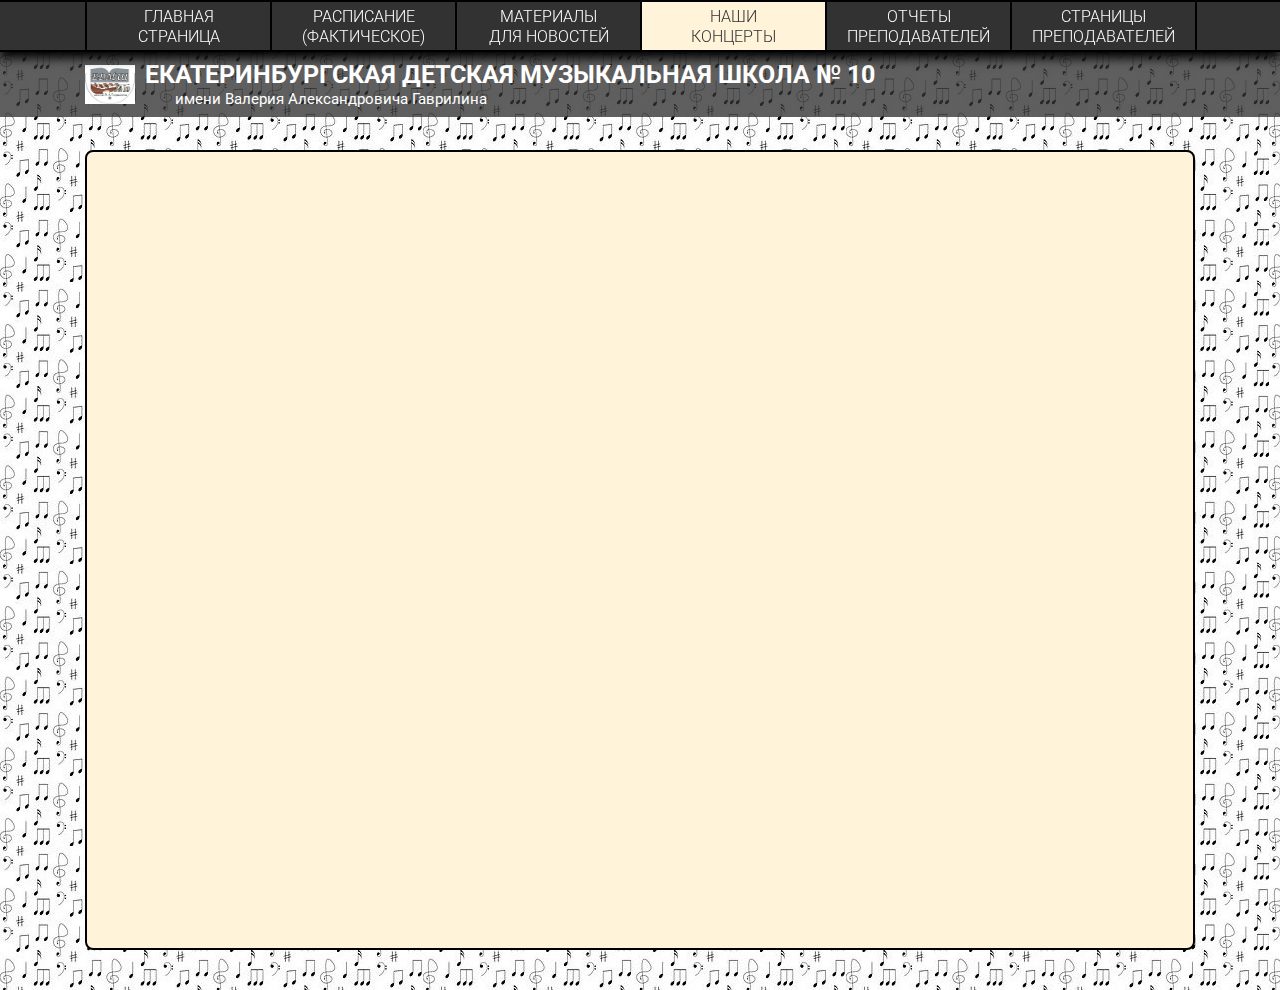
<file: conc.html>
<!DOCTYPE html>
<html lang="ru">
<head>
	<meta charset="UTF-8">
	<meta name="viewport" content="width=device-width, initial-scale=1.0">
	<meta http-equiv="X-UA-Compatible" content="ie=edge">
	<title>ЕДМШ 10</title>
	<link rel="preconnect" href="https://fonts.gstatic.com">
	<link href="https://fonts.googleapis.com/css2?family=Roboto:wght@300;400;500;700&display=swap" rel="stylesheet">
	<link rel="stylesheet" href="css/bootstrap-reboot.min.css">
	<link rel="stylesheet" href="css/bootstrap-grid.min.css">
	<link rel="stylesheet" href="css/style.min.css">
</head>
<main>

	<header>
		<nav>
			<div class="container">
				<ul class="menu">
					<li class="menu_item"><a href="main.html" class="menu_link">Главная <br>страница</a></li>
					<li class="menu_item"><a href="table.html" class="menu_link">Расписание (фактическое)</a></li>
					<li class="menu_item"><a href="news.html" class="menu_link">Материалы <br>для новостей</a></li>
					<li class="menu_item"><a href="conc.html" class="menu_link menu_link_active">Наши <br>концерты</a></li>
					<li class="menu_item"><a href="rep.html" class="menu_link">Отчеты преподавателей</a></li>
					<li class="menu_item"><a href="teachers.html" class="menu_link">Страницы преподавателей</a></li>
				</ul>
			</div>
            <div class="hamburger">
                <span></span>
                <span></span>
                <span></span>
            </div>
		</nav>
	</header>
		<div class="subheader">
			<div class="container">
				<a href="main.html"><img src="icons/logo.jpg" alt="logo" class="subheader_logo"></a>
				<div class="subheader_title">екатеринбургская детская музыкальная школа № 10</div>
				<div class="subheader_subtitle">имени Валерия Александровича Гаврилина</div>
			</div>
		</div>

	<section class="main">
		<div class="container">
			<div class="main_content">

			</div>
		</div>
	</section>
	<script src="js/script.js"></script>
</body>
</html>
</file>
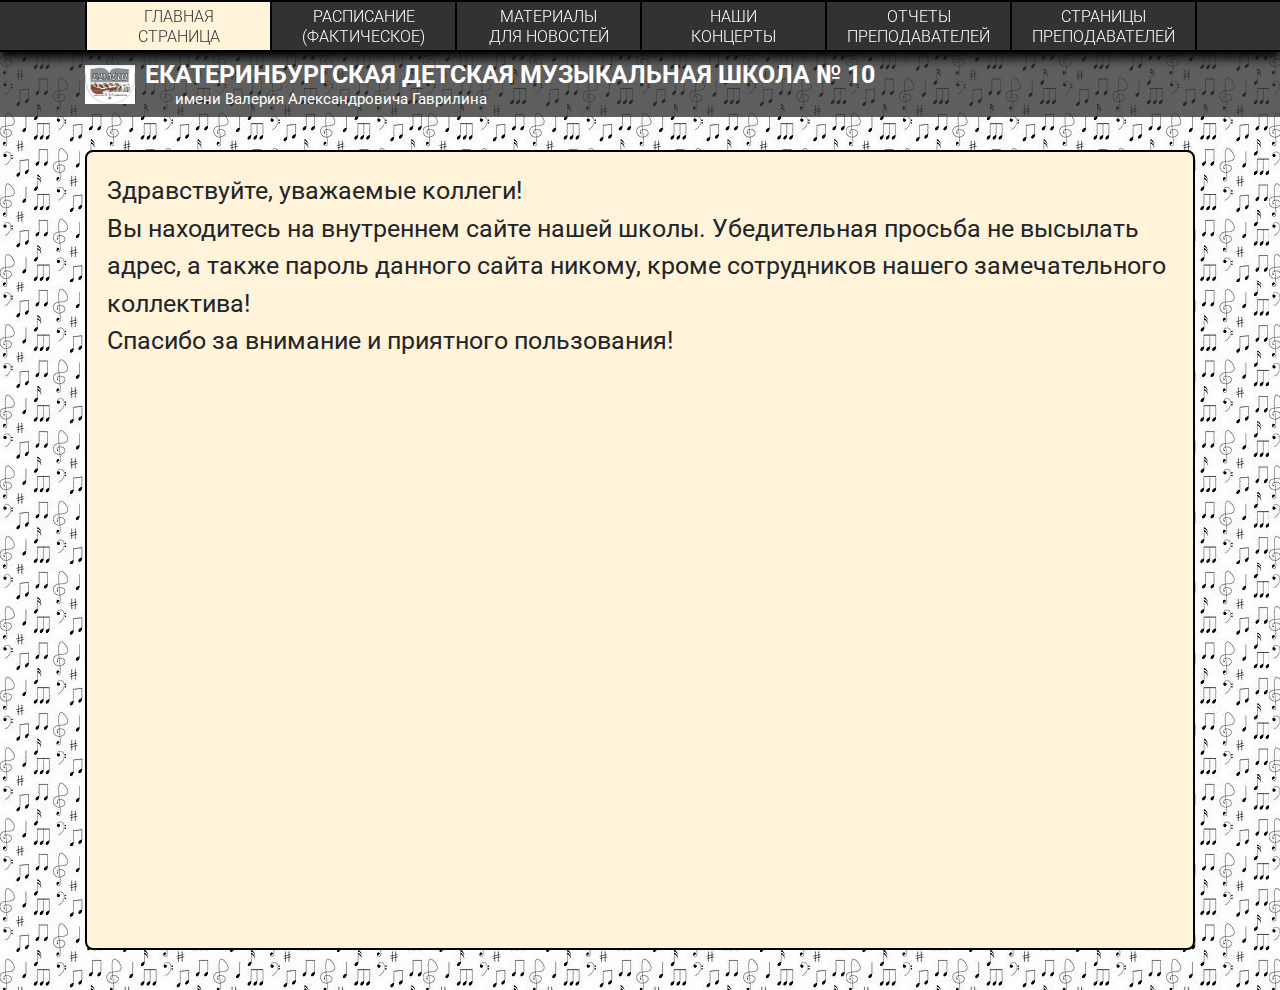
<file: main.html>
<!DOCTYPE html>
<html lang="ru">
<head>
	<meta charset="UTF-8">
	<meta name="viewport" content="width=device-width, initial-scale=1.0">
	<meta http-equiv="X-UA-Compatible" content="ie=edge">
	<title>ЕДМШ 10</title>
	<link rel="preconnect" href="https://fonts.gstatic.com">
	<link href="https://fonts.googleapis.com/css2?family=Roboto:wght@300;400;500;700&display=swap" rel="stylesheet">
	<link rel="stylesheet" href="css/bootstrap-reboot.min.css">
	<link rel="stylesheet" href="css/bootstrap-grid.min.css">
	<link rel="stylesheet" href="css/style.min.css">
</head>
<main>

	<header>
		<nav>
			<div class="container">
				<ul class="menu">
					<li class="menu_item"><a href="main.html" class="menu_link menu_link_active">Главная <br>страница</a></li>
					<li class="menu_item"><a href="table.html" class="menu_link">Расписание <br>(фактическое)</a></li>
					<li class="menu_item"><a href="news.html" class="menu_link">Материалы <br>для новостей</a></li>
					<li class="menu_item"><a href="conc.html" class="menu_link">Наши <br>концерты</a></li>
					<li class="menu_item"><a href="rep.html" class="menu_link">Отчеты <br>преподавателей</a></li>
					<li class="menu_item"><a href="teachers.html" class="menu_link">Страницы преподавателей</a></li>
				</ul>
			</div>
            <div class="hamburger">
                <span></span>
                <span></span>
                <span></span>
            </div>
		</nav>
	</header>
		<div class="subheader">
			<div class="container">
				<a href="main.html"><img src="icons/logo.jpg" alt="logo" class="subheader_logo"></a>
				<div class="subheader_title">екатеринбургская детская музыкальная школа № 10</div>
				<div class="subheader_subtitle">имени Валерия Александровича Гаврилина</div>
			</div>
		</div>

	<section class="main">
		<div class="container">
			<div class="main_content">
				Здравствуйте, уважаемые коллеги! <br>
				Вы находитесь на внутреннем сайте нашей школы. Убедительная просьба не высылать адрес, а также пароль данного сайта никому, кроме сотрудников нашего замечательного коллектива! <br>
				Спасибо за внимание и приятного пользования!
			</div>
		</div>
	</section>
	<script src="js/script.js"></script>
</body>
</html>
</file>
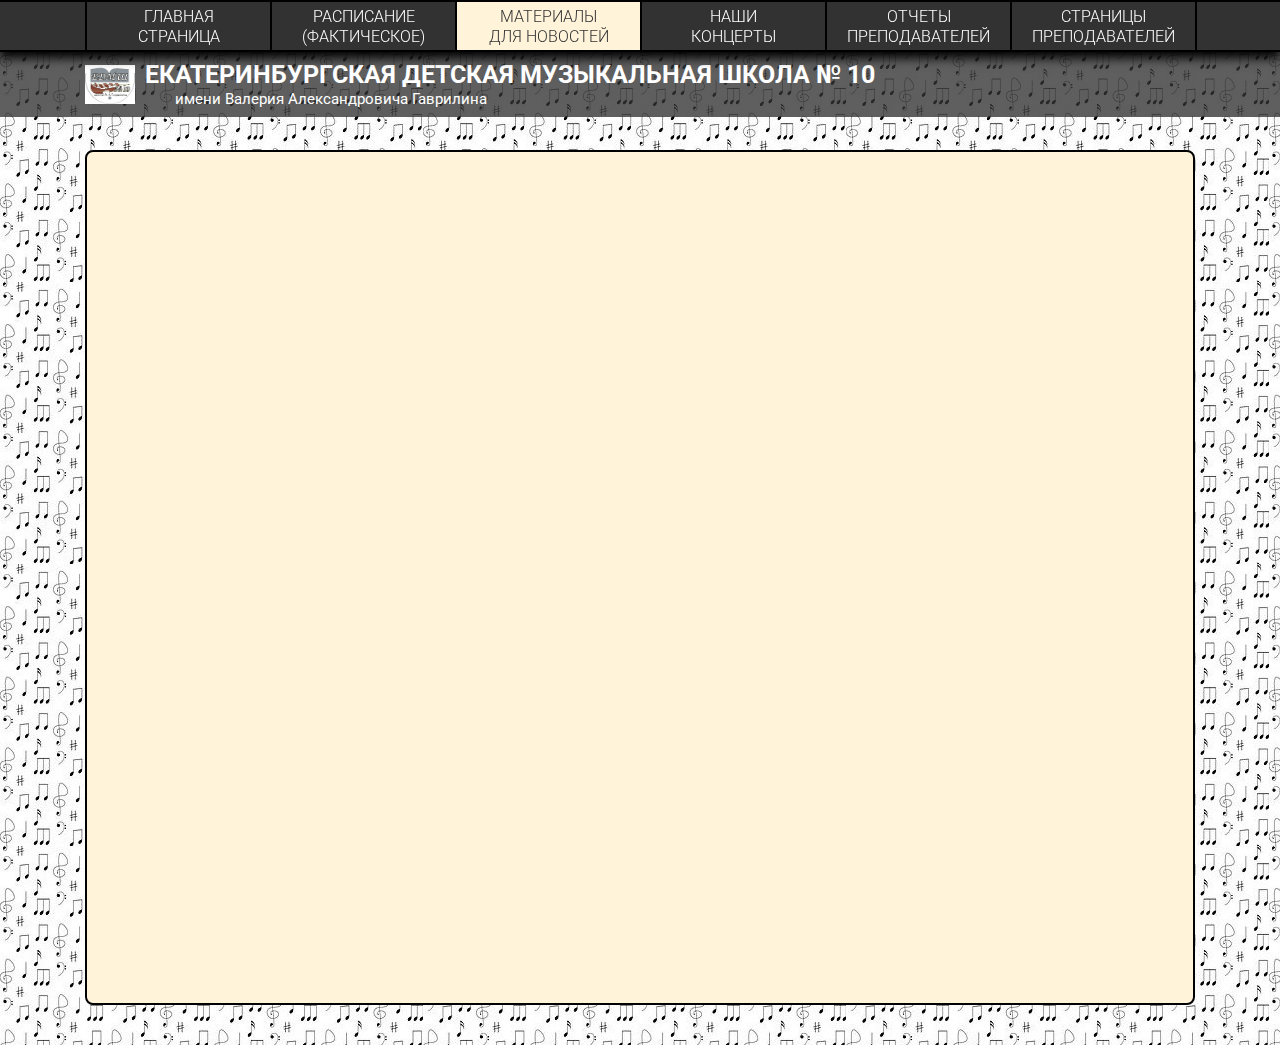
<file: news.html>
<!DOCTYPE html>
<html lang="ru">
<head>
	<meta charset="UTF-8">
	<meta name="viewport" content="width=device-width, initial-scale=1.0">
	<meta http-equiv="X-UA-Compatible" content="ie=edge">
	<title>ЕДМШ 10</title>
	<link rel="preconnect" href="https://fonts.gstatic.com">
	<link href="https://fonts.googleapis.com/css2?family=Roboto:wght@300;400;500;700&display=swap" rel="stylesheet">
	<link rel="stylesheet" href="css/bootstrap-reboot.min.css">
	<link rel="stylesheet" href="css/bootstrap-grid.min.css">
	<link rel="stylesheet" href="css/style.min.css">
<main>

	<header>
		<nav>
			<div class="container">
				<ul class="menu">
					<li class="menu_item"><a href="main.html" class="menu_link">Главная <br>страница</a></li>
					<li class="menu_item"><a href="table.html" class="menu_link">Расписание (фактическое)</a></li>
					<li class="menu_item"><a href="news.html" class="menu_link menu_link_active">Материалы <br>для новостей</a></li>
					<li class="menu_item"><a href="conc.html" class="menu_link">Наши <br>концерты</a></li>
					<li class="menu_item"><a href="rep.html" class="menu_link">Отчеты преподавателей</a></li>
					<li class="menu_item"><a href="teachers.html" class="menu_link">Страницы преподавателей</a></li>
				</ul>
			</div>
            <div class="hamburger">
                <span></span>
                <span></span>
                <span></span>
            </div>
		</nav>
	</header>
		<div class="subheader">
			<div class="container">
				<a href="main.html"><img src="icons/logo.jpg" alt="logo" class="subheader_logo"></a>
				<div class="subheader_title">екатеринбургская детская музыкальная школа № 10</div>
				<div class="subheader_subtitle">имени Валерия Александровича Гаврилина</div>
			</div>
		</div>

	<section class="main">
		<div class="container">
			<div class="main_content">
				<iframe src="https://docs.google.com/forms/d/e/1FAIpQLSfzzVWl89WDfROEotyr1Ane8uENteaIP3Zrn_BE7uQmX88a7w/viewform?embedded=true" width="100%" height="800" frameborder="0" marginheight="0" marginwidth="0">Загрузка…</iframe>
			</div>
		</div>
	</section>
	<script src="js/script.js"></script>
</body>
</html>
</file>
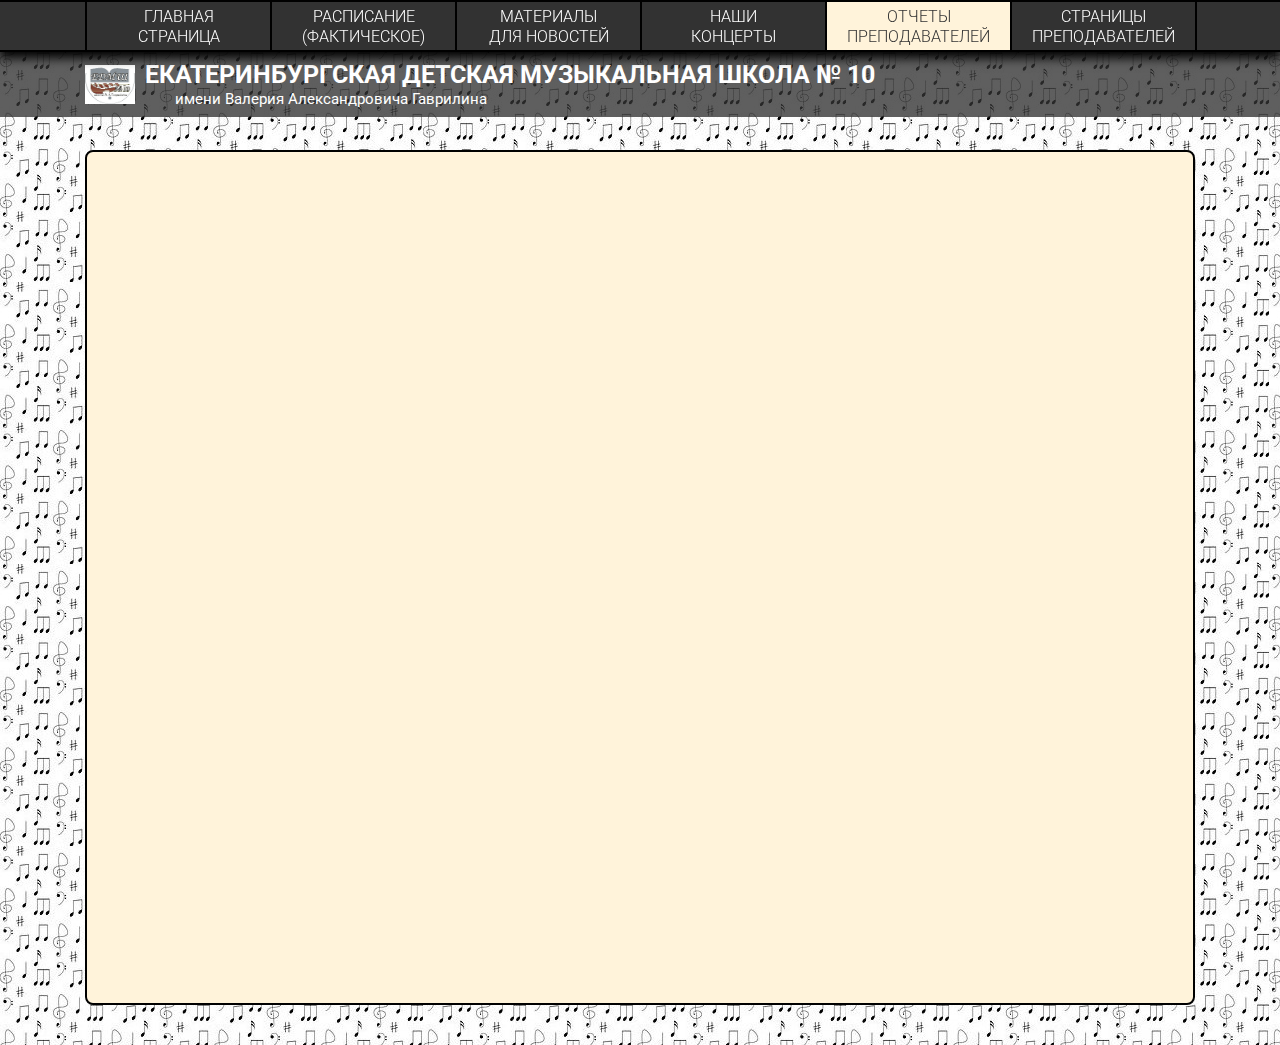
<file: rep.html>
<!DOCTYPE html>
<html lang="ru">
<head>
	<meta charset="UTF-8">
	<meta name="viewport" content="width=device-width, initial-scale=1.0">
	<meta http-equiv="X-UA-Compatible" content="ie=edge">
	<title>ЕДМШ 10</title>
	<link rel="preconnect" href="https://fonts.gstatic.com">
	<link href="https://fonts.googleapis.com/css2?family=Roboto:wght@300;400;500;700&display=swap" rel="stylesheet">
	<link rel="stylesheet" href="css/bootstrap-reboot.min.css">
	<link rel="stylesheet" href="css/bootstrap-grid.min.css">
	<link rel="stylesheet" href="css/style.min.css">
</head>
<main>

	<header>
		<nav>
			<div class="container">
				<ul class="menu">
					<li class="menu_item"><a href="main.html" class="menu_link">Главная <br>страница</a></li>
					<li class="menu_item"><a href="table.html" class="menu_link">Расписание (фактическое)</a></li>
					<li class="menu_item"><a href="news.html" class="menu_link">Материалы <br>для новостей</a></li>
					<li class="menu_item"><a href="conc.html" class="menu_link">Наши <br>концерты</a></li>
					<li class="menu_item"><a href="rep.html" class="menu_link menu_link_active">Отчеты преподавателей</a></li>
					<li class="menu_item"><a href="teachers.html" class="menu_link">Страницы преподавателей</a></li>
				</ul>
			</div>
            <div class="hamburger">
                <span></span>
                <span></span>
                <span></span>
            </div>
		</nav>
	</header>
		<div class="subheader">
			<div class="container">
				<a href="main.html"><img src="icons/logo.jpg" alt="logo" class="subheader_logo"></a>
				<div class="subheader_title">екатеринбургская детская музыкальная школа № 10</div>
				<div class="subheader_subtitle">имени Валерия Александровича Гаврилина</div>
			</div>
		</div>

	<section class="main">
		<div class="container">
			<div class="main_content">
				<iframe src="https://docs.google.com/forms/d/e/1FAIpQLSeIicR4VdFUVbhxljX0NawWlQU22ea_iRI6pHzu4ac5Lv-A0Q/viewform?embedded=true" width="100%" height="800" frameborder="0" marginheight="0" marginwidth="0">Загрузка…</iframe>
			</div>
		</div>
	</section>
	<script src="js/script.js"></script>
</body>
</html>
</file>
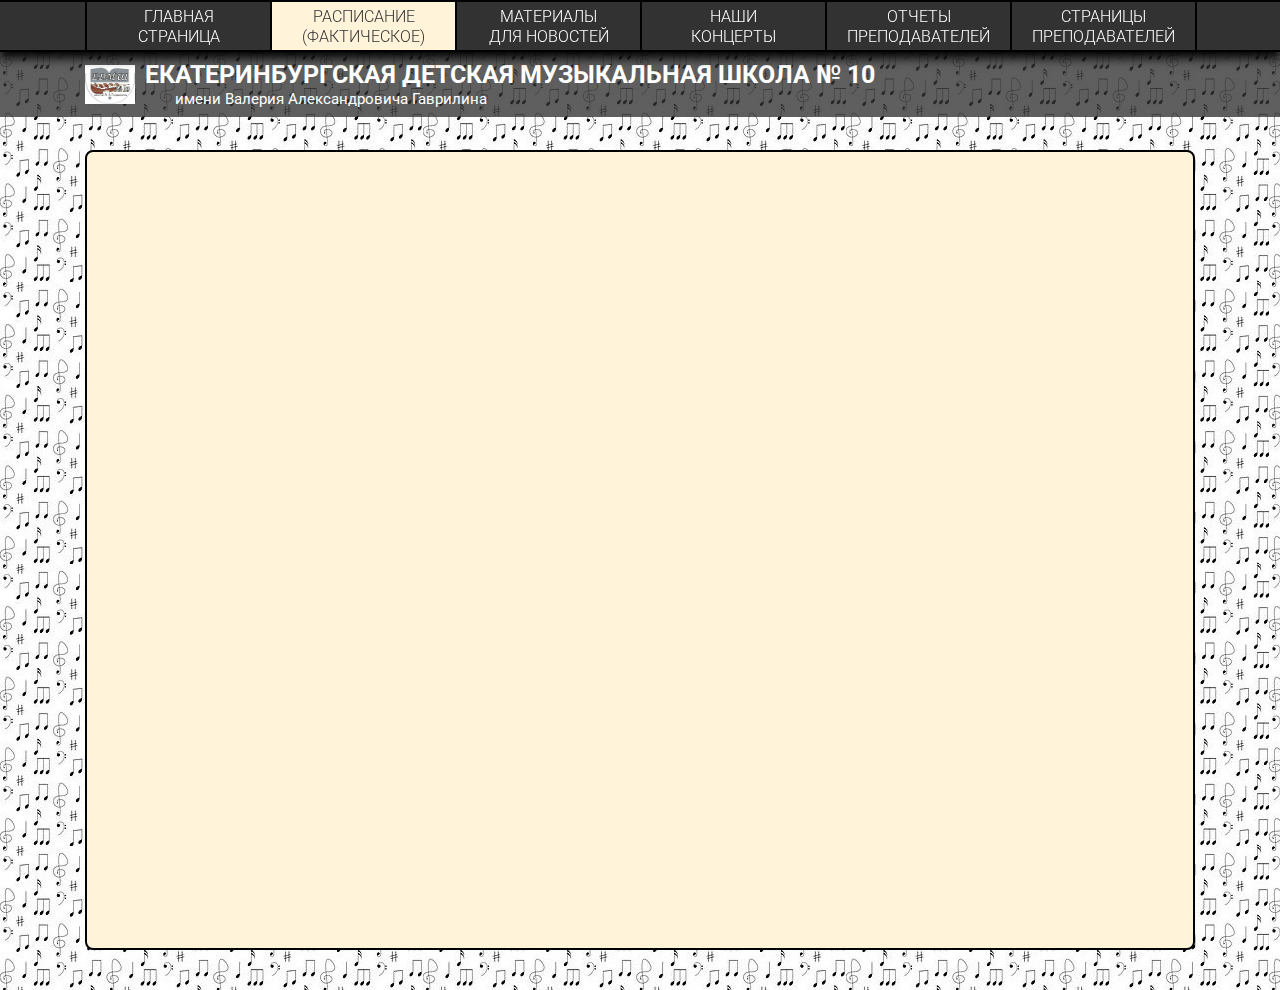
<file: table.html>
<!DOCTYPE html>
<html lang="ru">
<head>
	<meta charset="UTF-8">
	<meta name="viewport" content="width=device-width, initial-scale=1.0">
	<meta http-equiv="X-UA-Compatible" content="ie=edge">
	<title>ЕДМШ 10</title>
	<link rel="preconnect" href="https://fonts.gstatic.com">
	<link href="https://fonts.googleapis.com/css2?family=Roboto:wght@300;400;500;700&display=swap" rel="stylesheet">
	<link rel="stylesheet" href="css/bootstrap-reboot.min.css">
	<link rel="stylesheet" href="css/bootstrap-grid.min.css">
	<link rel="stylesheet" href="css/style.min.css">
</head>
<main>

	<header>
		<nav>
			<div class="container">
				<ul class="menu">
					<li class="menu_item"><a href="main.html" class="menu_link">Главная <br>страница</a></li>
					<li class="menu_item"><a href="table.html" class="menu_link menu_link_active">Расписание (фактическое)</a></li>
					<li class="menu_item"><a href="news.html" class="menu_link">Материалы <br>для новостей</a></li>
					<li class="menu_item"><a href="conc.html" class="menu_link">Наши <br>концерты</a></li>
					<li class="menu_item"><a href="rep.html" class="menu_link">Отчеты преподавателей</a></li>
					<li class="menu_item"><a href="teachers.html" class="menu_link">Страницы преподавателей</a></li>
				</ul>
			</div>
            <div class="hamburger">
                <span></span>
                <span></span>
                <span></span>
            </div>
		</nav>
	</header>
		<div class="subheader">
			<div class="container">
				<a href="main.html"><img src="icons/logo.jpg" alt="logo" class="subheader_logo"></a>
				<div class="subheader_title">екатеринбургская детская музыкальная школа № 10</div>
				<div class="subheader_subtitle">имени Валерия Александровича Гаврилина</div>
			</div>
		</div>

	<section class="main">
		<div class="container">
			<div class="main_content">

			</div>
		</div>
	</section>
	<script src="js/script.js"></script>
</body>
</html>
</file>
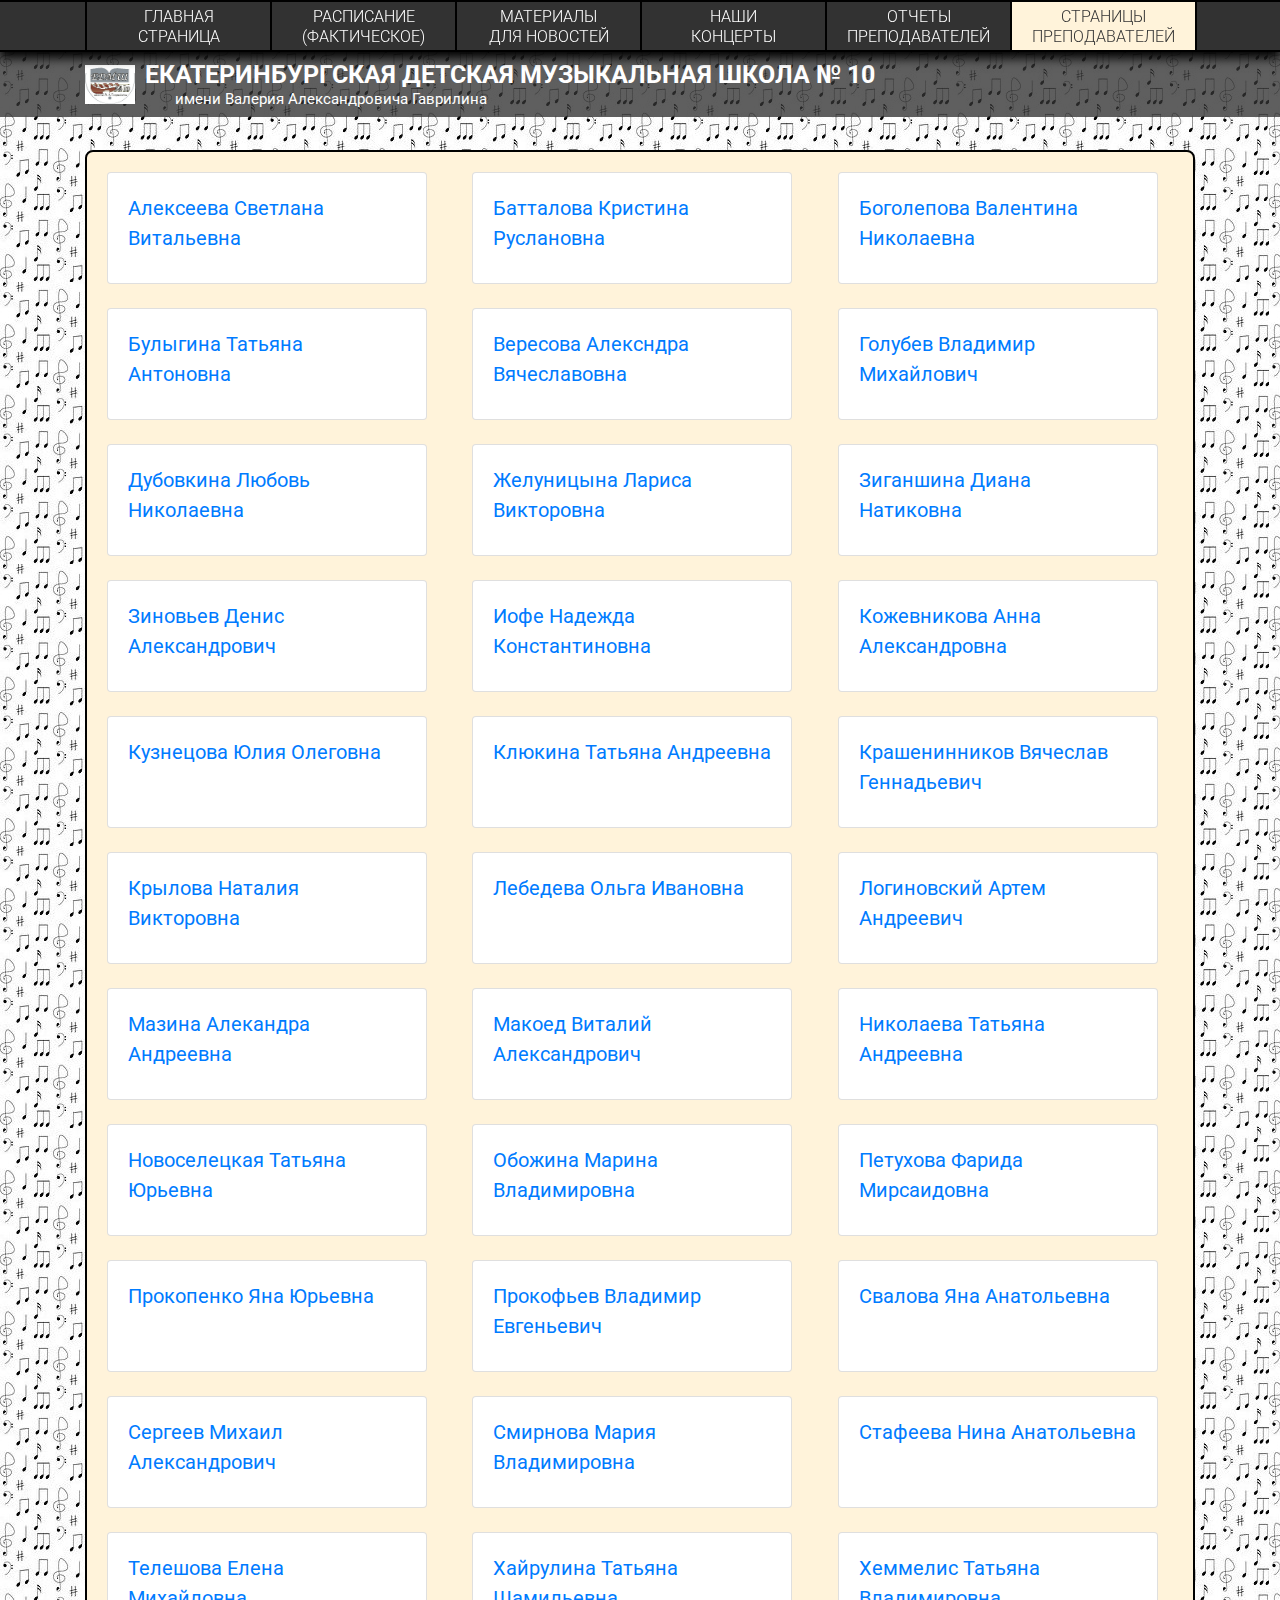
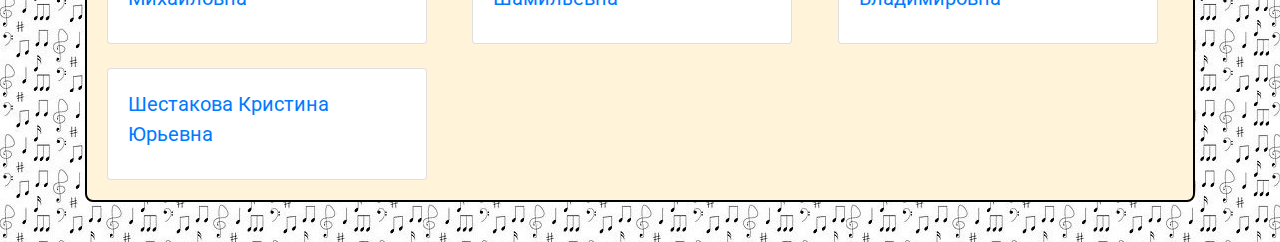
<file: teachers.html>
<!DOCTYPE html>
<html lang="ru">
<head>
	<meta charset="UTF-8">
	<meta name="viewport" content="width=device-width, initial-scale=1.0">
	<meta http-equiv="X-UA-Compatible" content="ie=edge">
	<title>ЕДМШ 10</title>
	<link rel="preconnect" href="https://fonts.gstatic.com">
	<link href="https://fonts.googleapis.com/css2?family=Roboto:wght@300;400;500;700&display=swap" rel="stylesheet">
	<link rel="stylesheet" href="css/bootstrap-reboot.min.css">
	<link rel="stylesheet" href="css/bootstrap-grid.min.css">
	<link rel="stylesheet" href="css/bootstrap.min.css">
	<link rel="stylesheet" href="css/style.min.css">
</head>
<main>

	<header>
		<nav>
			<div class="container">
				<ul class="menu">
					<li class="menu_item"><a href="main.html" class="menu_link">Главная<br>страница</a></li>
					<li class="menu_item"><a href="table.html" class="menu_link">Расписание (фактическое)</a></li>
					<li class="menu_item"><a href="news.html" class="menu_link">Материалы<br>для новостей</a></li>
					<li class="menu_item"><a href="conc.html" class="menu_link">Наши<br>концерты</a></li>
					<li class="menu_item"><a href="rep.html" class="menu_link">Отчеты преподавателей</a></li>
					<li class="menu_item"><a href="teachers.html" class="menu_link menu_link_active">Страницы преподавателей</a></li>
				</ul>
			</div>
            <div class="hamburger">
                <span></span>
                <span></span>
                <span></span>
            </div>
		</nav>
	</header>
		<div class="subheader">
			<div class="container">
				<a href="main.html"><img src="icons/logo.jpg" alt="logo" class="subheader_logo"></a>
				<div class="subheader_title">екатеринбургская детская музыкальная школа № 10</div>
				<div class="subheader_subtitle">имени Валерия Александровича Гаврилина</div>
			</div>
		</div>

	<section class="main">
		<div class="container">
			<div class="main_content">

				<div class="row">
					<div class="col">
						<a href="teachers/alekseeva.html">
							<div class="card">
								<div class="card-body">
									<p class="card-text">Алексеева Светлана Витальевна</p>
								</div>
							</div>
						</a>
					</div>
					<div class="col">
						<a href="teachers/battalova.html">
							<div class="card card-2">
								<div class="card-body">
									<p class="card-text">Батталова Кристина Руслановна</p>
								</div>
							</div>
						</a>
					</div>
					<div class="col">
						<a href="teachers/bogolepova.html">
							<div class="card card-3">
								<div class="card-body">
									<p class="card-text">Боголепова Валентина Николаевна</p>
								</div>
							</div>
						</a>
					</div>

					<div class="col">
						<a href="teachers/buligina.html">
							<div class="card mt-4">
								<div class="card-body">
									<p class="card-text">Булыгина Татьяна Антоновна</p>
								</div>
							</div>
						</a>
					</div>
					<div class="col">
						<a href="teachers/veresova.html">
							<div class="card mt-4">
								<div class="card-body">
									<p class="card-text">Вересова Алексндра Вячеславовна</p>
								</div>
							</div>
						</a>
					</div>
					<div class="col">
						<a href="teachers/golubev.html">
							<div class="card mt-4">
								<div class="card-body">
									<p class="card-text">Голубев Владимир Михайлович</p>
								</div>
							</div>
						</a>
					</div>

					<div class="col">
						<a href="teachers/dubovkina.html">
							<div class="card mt-4">
								<div class="card-body">
									<p class="card-text">Дубовкина Любовь Николаевна</p>
								</div>
							</div>
						</a>
					</div>
					<div class="col">
						<a href="teachers/jelunicina.html">
							<div class="card mt-4">
								<div class="card-body">
									<p class="card-text">Желуницына Лариса Викторовна</p>
								</div>
							</div>
						</a>
					</div>
					<div class="col">
						<a href="teachers/ziganshina.html">
							<div class="card mt-4">
								<div class="card-body">
									<p class="card-text">Зиганшина Диана Натиковна</p>
								</div>
							</div>
						</a>
					</div>

					<div class="col">
						<a href="teachers/zinovev.html">
							<div class="card mt-4">
								<div class="card-body">
									<p class="card-text">Зиновьев Денис Александрович</p>
								</div>
							</div>
						</a>
					</div>
					<div class="col">
						<a href="teachers/iofe.html">
							<div class="card mt-4">
								<div class="card-body">
									<p class="card-text">Иофе Надежда Константиновна</p>
								</div>
							</div>
						</a>
					</div>
					<div class="col">
						<a href="teachers/kojevnikova.html">
							<div class="card mt-4">
								<div class="card-body">
									<p class="card-text">Кожевникова Анна Александровна</p>
								</div>
							</div>
						</a>
					</div>

					<div class="col">
						<a href="teachers/kuznicova.html">
							<div class="card mt-4">
								<div class="card-body">
									<p class="card-text">Кузнецова Юлия Олеговна</p>
								</div>
							</div>
						</a>
					</div>
					<div class="col">
						<a href="teachers/klukina.html">
							<div class="card mt-4">
								<div class="card-body">
									<p class="card-text">Клюкина Татьяна Андреевна</p>
								</div>
							</div>
						</a>
					</div>
					<div class="col">
						<a href="teachers/krasheninnikov.html">
							<div class="card mt-4">
								<div class="card-body">
									<p class="card-text">Крашенинников Вячеслав Геннадьевич</p>
								</div>
							</div>
						</a>
					</div>

					<div class="col">
						<a href="teachers/krilova.html">
							<div class="card mt-4">
								<div class="card-body">
									<p class="card-text">Крылова Наталия Викторовна</p>
								</div>
							</div>
						</a>
					</div>
					<div class="col">
						<a href="teachers/lebedeva.html">
							<div class="card mt-4">
								<div class="card-body">
									<p class="card-text">Лебедева Ольга Ивановна</p>
								</div>
							</div>
						</a>
					</div>
					<div class="col">
						<a href="teachers/loginovski.html">
							<div class="card mt-4">
								<div class="card-body">
									<p class="card-text">Логиновский Артем Андреевич</p>
								</div>
							</div>
						</a>
					</div>

					<div class="col">
						<a href="teachers/mazina.html">
							<div class="card mt-4">
								<div class="card-body">
									<p class="card-text">Мазина Алекандра Андреевна</p>
								</div>
							</div>
						</a>
					</div>
					<div class="col">
						<a href="teachers/makoed.html">
							<div class="card mt-4">
								<div class="card-body">
									<p class="card-text">Макоед Виталий Александрович</p>
								</div>
							</div>
						</a>
					</div>
					<div class="col">
						<a href="teachers/nikolaeva.html">
							<div class="card mt-4">
								<div class="card-body">
									<p class="card-text">Николаева Татьяна Андреевна</p>
								</div>
							</div>
						</a>
					</div>

					<div class="col">
						<a href="teachers/novoseletskya.html">
							<div class="card mt-4">
								<div class="card-body">
									<p class="card-text">Новоселецкая Татьяна Юрьевна</p>
								</div>
							</div>
						</a>
					</div>
					<div class="col">
						<a href="teachers/obojina.html">
							<div class="card mt-4">
								<div class="card-body">
									<p class="card-text">Обожина Марина Владимировна</p>
								</div>
							</div>
						</a>
					</div>
					<div class="col">
						<a href="teachers/petuhova.html">
							<div class="card mt-4">
								<div class="card-body">
									<p class="card-text">Петухова Фарида Мирсаидовна</p>
								</div>
							</div>
						</a>
					</div>

					<div class="col">
						<a href="teachers/prokopenko.html">
							<div class="card mt-4">
								<div class="card-body">
									<p class="card-text">Прокопенко Яна Юрьевна</p>
								</div>
							</div>
						</a>
					</div>
					<div class="col">
						<a href="teachers/prokofev.html">
							<div class="card mt-4">
								<div class="card-body">
									<p class="card-text">Прокофьев Владимир Евгеньевич</p>
								</div>
							</div>
						</a>
					</div>
					<div class="col">
						<a href="teachers/svalova.html">
							<div class="card mt-4">
								<div class="card-body">
									<p class="card-text">Свалова Яна Анатольевна</p>
								</div>
							</div>
						</a>
					</div>

					<div class="col">
						<a href="teachers/sergeev.html">
							<div class="card mt-4">
								<div class="card-body">
									<p class="card-text">Сергеев Михаил Александрович</p>
								</div>
							</div>
						</a>
					</div>
					<div class="col">
						<a href="teachers/smirnova.html">
							<div class="card mt-4">
								<div class="card-body">
									<p class="card-text">Смирнова Мария Владимировна</p>
								</div>
							</div>
						</a>
					</div>
					<div class="col">
						<a href="teachers/stafeeva.html">
							<div class="card mt-4">
								<div class="card-body">
									<p class="card-text">Стафеева Нина Анатольевна</p>
								</div>
							</div>
						</a>
					</div>

					<div class="col">
						<a href="teachers/teleshova.html">
							<div class="card mt-4">
								<div class="card-body">
									<p class="card-text">Телешова Елена Михайловна</p>
								</div>
							</div>
						</a>
					</div>
					<div class="col">
						<a href="teachers/hairulina.html">
							<div class="card mt-4">
								<div class="card-body">
									<p class="card-text">Хайрулина Татьяна Шамильевна</p>
								</div>
							</div>
						</a>
					</div>
					<div class="col">
						<a href="teachers/hemmelis.html">
							<div class="card mt-4">
								<div class="card-body">
									<p class="card-text">Хеммелис Татьяна Владимировна</p>
								</div>
							</div>
						</a>
					</div>
					
					<div class="col">
						<a href="teachers/shestakova.html">
							<div class="card mt-4">
								<div class="card-body">
									<p class="card-text">Шестакова Кристина Юрьевна</p>
								</div>
							</div>
						</a>
					</div>
				</div>
			</div>
		</div>
	</section>
	<script src="js/script.js"></script>
</body>
</html>
</file>
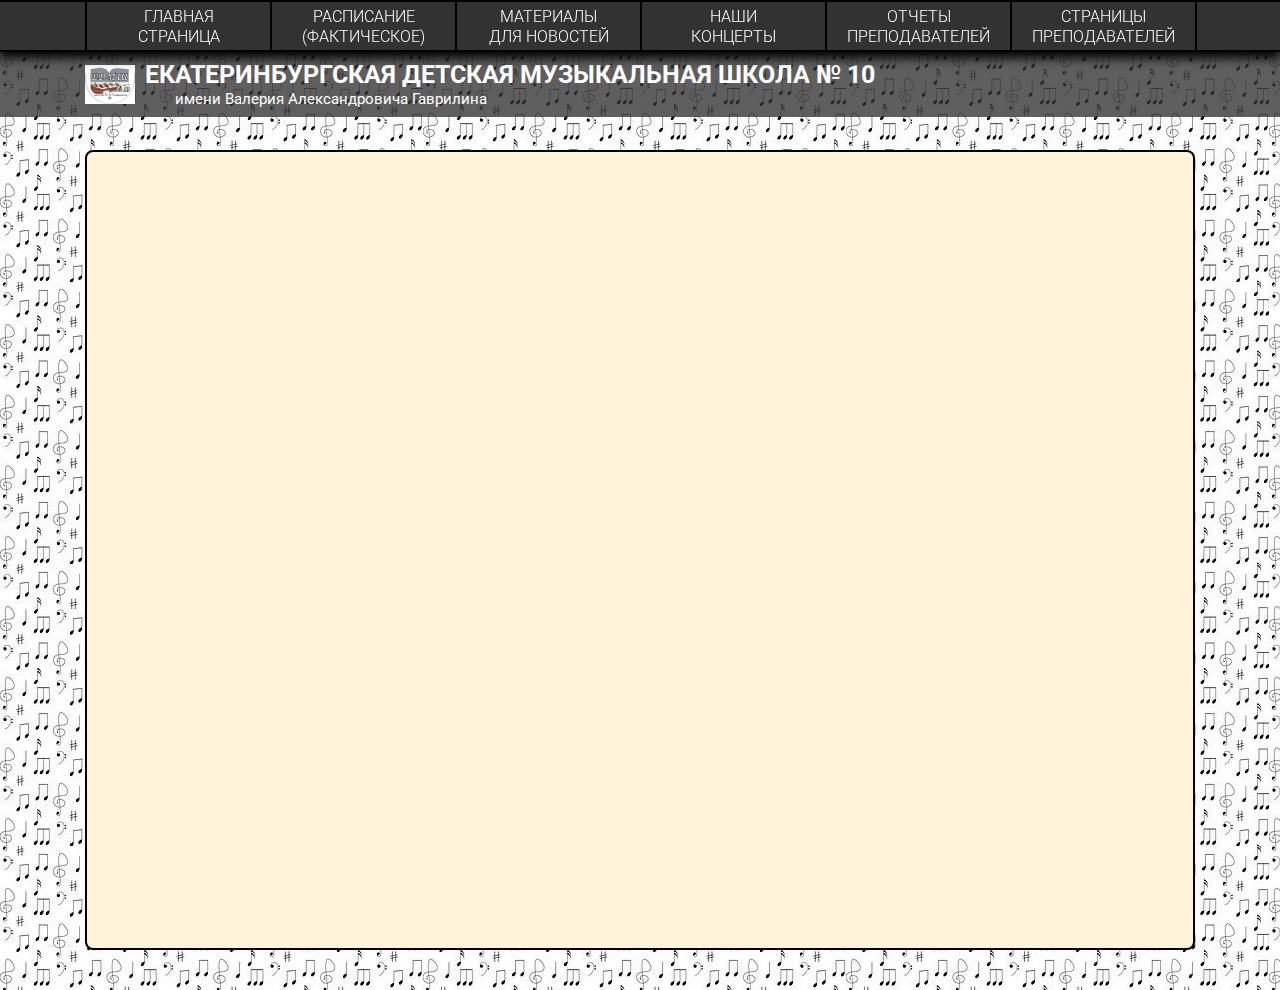
<file: teachers/alekseeva.html>
<!DOCTYPE html>
<html lang="ru">
<head>
	<meta charset="UTF-8">
	<meta name="viewport" content="width=device-width, initial-scale=1.0">
	<meta http-equiv="X-UA-Compatible" content="ie=edge">
	<title>ЕДМШ 10</title>
	<link rel="preconnect" href="https://fonts.gstatic.com">
	<link href="https://fonts.googleapis.com/css2?family=Roboto:wght@300;400;500;700&display=swap" rel="stylesheet">
	<link rel="stylesheet" href="../css/bootstrap-reboot.min.css">
	<link rel="stylesheet" href="../css/bootstrap-grid.min.css">
	<link rel="stylesheet" href="../css/style.min.css">
</head>
<main>

	<header>
		<nav>
			<div class="container">
				<ul class="menu">
					<li class="menu_item"><a href="../main.html" class="menu_link">Главная<br>страница</a></li>
					<li class="menu_item"><a href="../table.html" class="menu_link">Расписание (фактическое)</a></li>
					<li class="menu_item"><a href="../news.html" class="menu_link">Материалы<br>для новостей</a></li>
					<li class="menu_item"><a href="../conc.html" class="menu_link">Наши<br>концерты</a></li>
					<li class="menu_item"><a href="../rep.html" class="menu_link">Отчеты преподавателей</a></li>
					<li class="menu_item"><a href="../teachers.html" class="menu_link">Страницы преподавателей</a></li>
				</ul>
			</div>
            <div class="hamburger">
                <span></span>
                <span></span>
                <span></span>
            </div>
		</nav>
	</header>
		<div class="subheader">
			<div class="container">
				<a href="../main.html"><img src="../icons/logo.jpg" alt="logo" class="subheader_logo"></a>
				<div class="subheader_title">екатеринбургская детская музыкальная школа № 10</div>
				<div class="subheader_subtitle">имени Валерия Александровича Гаврилина</div>
			</div>
		</div>

	<section class="main">
		<div class="container">
			<div class="main_content">
				
			</div>
		</div>
	</section>
	<script src="../js/script.js"></script>
</body>
</html>
</file>
<file: css/style.min.css>
*{font-family:'Roboto', sans-serif}body{background:url("../img/main_bg45.jpg")}nav{position:absolute;top:0;position:fixed;width:100%;height:52px;background-color:#323232;-webkit-box-shadow:0 5px 10px 1px black;box-shadow:0 5px 10px 1px black;border-top:2px solid black;border-bottom:2px solid black;z-index:1}.menu{display:-webkit-box;display:-ms-flexbox;display:flex;-webkit-box-pack:justify;-ms-flex-pack:justify;justify-content:space-between;margin:0;padding:0;list-style-type:none}.menu_link{display:block;width:183px;height:48px;padding-top:5px;color:#ffffff;text-transform:uppercase;font-weight:300;font-size:16px;line-height:20px;text-align:center;-webkit-transition:0.2s all;transition:0.2s all}.menu_link_active{background-color:#fff3da;color:#323232}.menu_link:hover{text-decoration:none;color:#323232}.menu_item{-webkit-transition:0.2s all;transition:0.2s all;border-right:2px solid black}.menu_item:hover{background-color:#fff3da}.menu_item:first-child{border-left:2px solid black}.subheader{position:absolute;width:100%;top:52px;height:65px;padding-top:10px;background-color:#323232c7}.subheader_logo{margin-top:3px;display:block;width:50px;float:left}.subheader_title{color:white;margin-left:60px;font-weight:700;font-size:25px;line-height:25px;text-transform:uppercase}.subheader_subtitle{color:white;margin-left:90px;margin-top:5px;font-size:15px;line-height:15px}.main{margin-top:150px;margin-bottom:40px}.main_content{padding:20px;background-color:#fff3da;min-height:800px;border-radius:8px;border:2px solid black;font-size:25px}.main_content .card{font-size:20px;width:20rem;height:7rem}@media (max-width: 1199px){.menu_link{width:152px;font-size:14px}.main_content .card{width:17em;font-size:16px;margin-top:25px}}@media (max-width: 991px){.menu_link{width:113px;padding-top:8px;font-size:10px;line-height:15px}.subheader_title{font-size:21px;line-height:21px}.subheader_subtitle{font-size:15px;line-height:15px}.main_content{min-height:600px}.main_content .card{width:13em;font-size:15px;margin-top:25px}.main_content iframe{height:600px}}@media (max-width: 767px){.menu{position:fixed;-webkit-box-orient:vertical;-webkit-box-direction:normal;-ms-flex-direction:column;flex-direction:column;-webkit-box-pack:center;-ms-flex-pack:center;justify-content:center;-webkit-box-align:center;-ms-flex-align:center;align-items:center;top:0;right:-100%;height:100vh;padding:20px 30px;background-color:rgba(0,0,0,0.8);-webkit-transition:0.5s all;transition:0.5s all}.menu_link{font-size:13px;line-height:16px}.menu_item{border:none}.menu_item:first-child{border-left:none}.menu_active{right:0}.hamburger{display:block;position:absolute;right:20px;top:40%;-webkit-transform:translateY(-50%);transform:translateY(-50%);width:40px;height:15px;-webkit-transition:0.5s all;transition:0.5s all}.hamburger span{display:block;height:4px;width:100%;background-color:#fff;margin-bottom:6px;-webkit-transition:0.4s all;transition:0.4s all}.hamburger_active{width:130px}.hamburger_active span{-webkit-transition:0.4s all;transition:0.4s all;background-color:#fff3da}.subheader_title{font-size:18px;line-height:18px}.subheader_subtitle{font-size:12px;line-height:12px;margin-left:60px;margin-top:3px}.main_content{min-height:550px}.main_content .card{width:13em;font-size:16px;margin-top:25px}.main_content iframe{height:550px}}@media (max-width: 575px){.main{display:-webkit-box;display:-ms-flexbox;display:flex;-webkit-box-pack:center;-ms-flex-pack:center;justify-content:center}.main_content{margin:0 aito}.main_content .card{width:11em;font-size:14px;margin-top:25px}.subheader_title{font-size:13px;line-height:13px}.subheader_subtitle{font-size:12px;line-height:12px;margin-left:60px;margin-top:3px}}
/*# sourceMappingURL=style.min.css.map */
</file>
